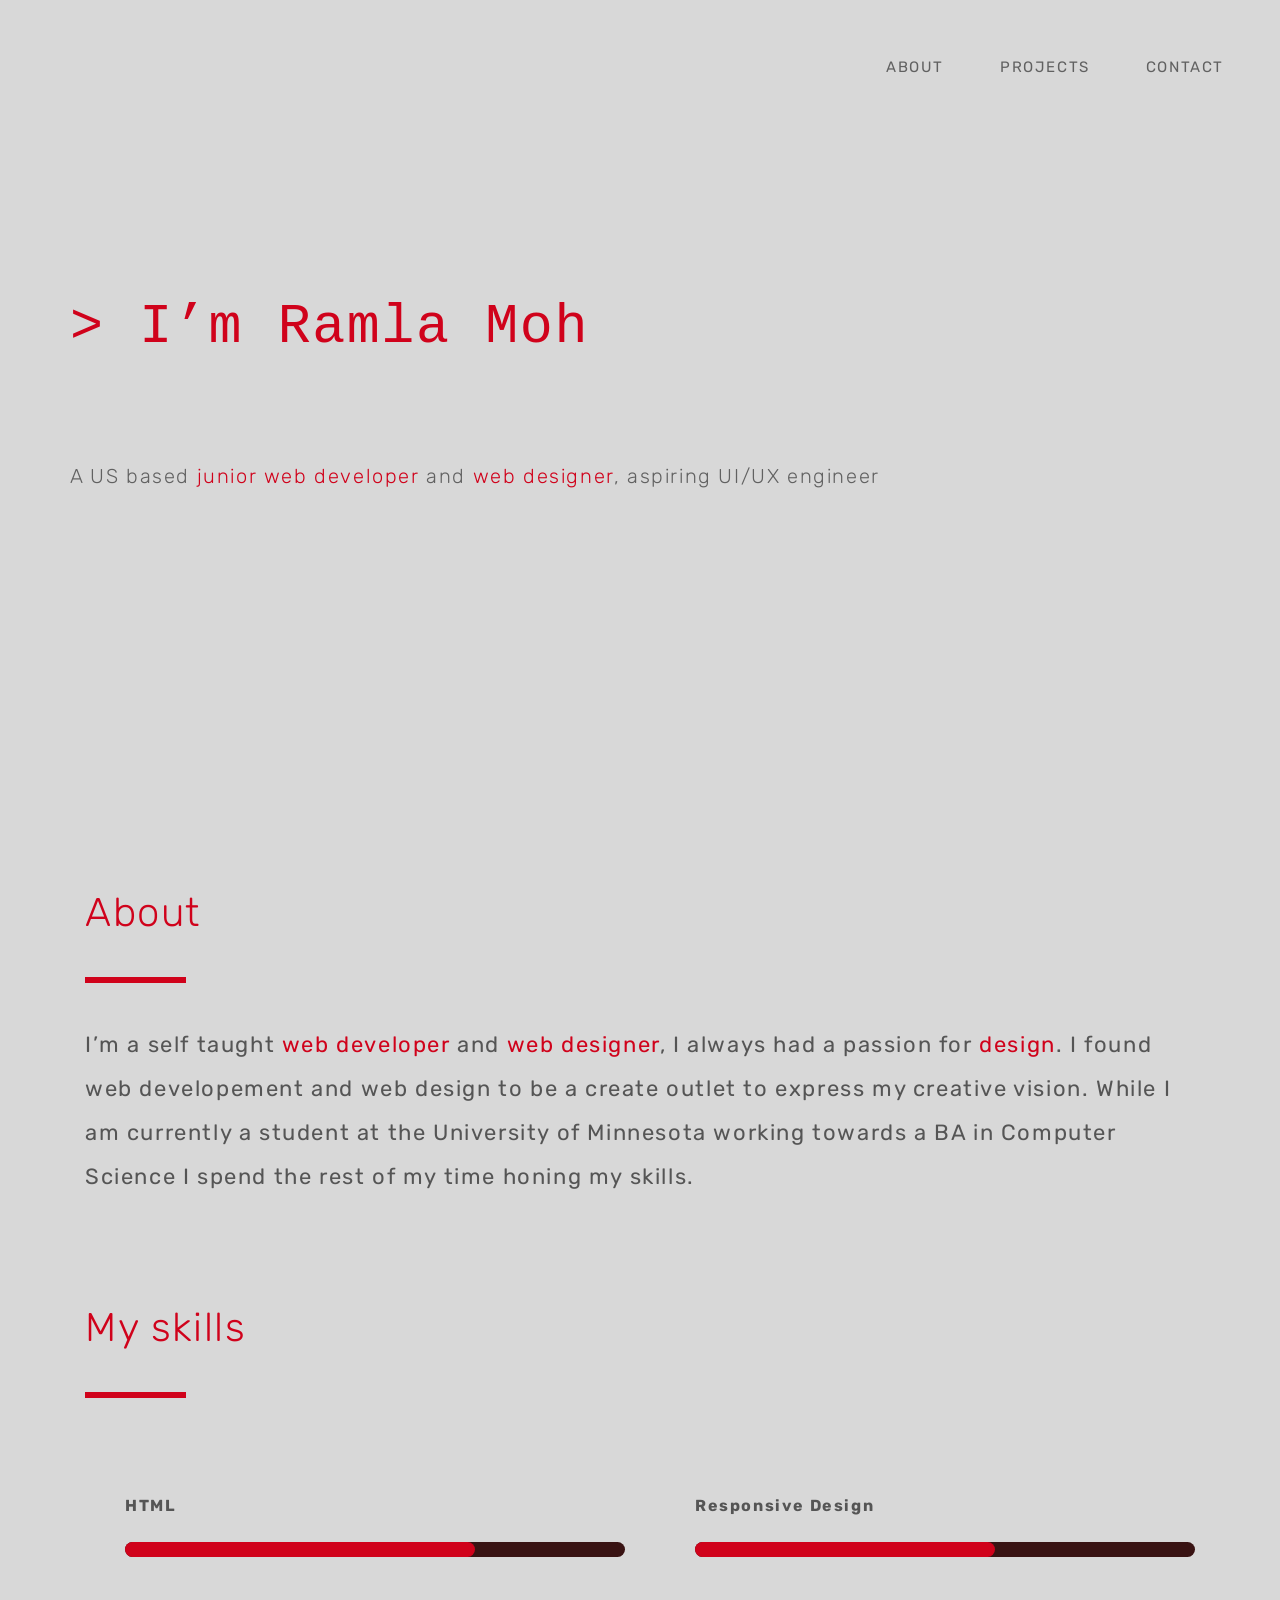
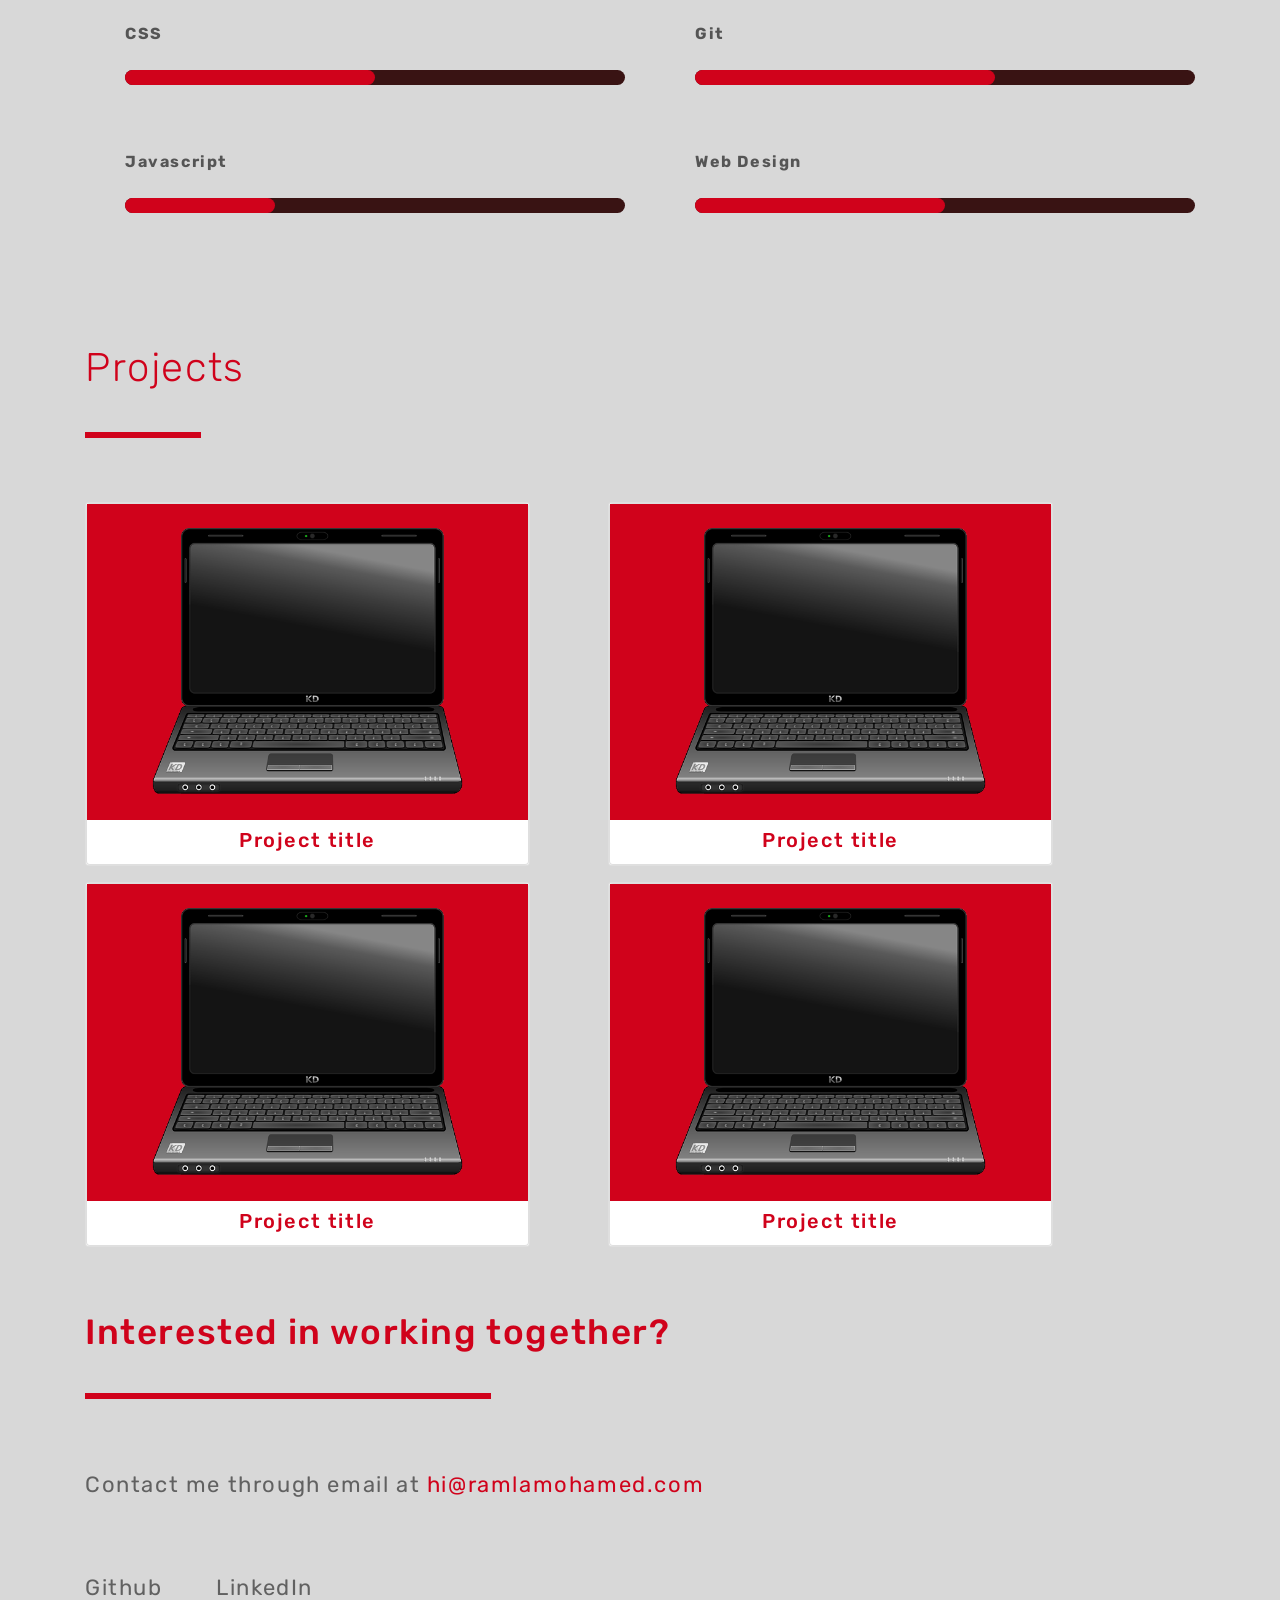
<file: index.html>
<!DOCTYPE html>
<html lang="en" dir="ltr">
  <head>
    <meta charset="utf-8">
    <title></title>
    <link rel="stylesheet" href="https://stackpath.bootstrapcdn.com/bootstrap/4.3.1/css/bootstrap.min.css" integrity="sha384-ggOyR0iXCbMQv3Xipma34MD+dH/1fQ784/j6cY/iJTQUOhcWr7x9JvoRxT2MZw1T" crossorigin="anonymous">
    <link rel="stylesheet" href="landingpage.css">
    <link rel="stylesheet" href="https://use.fontawesome.com/releases/v5.4.1/css/all.css" integrity="sha384-5sAR7xN1Nv6T6+dT2mhtzEpVJvfS3NScPQTrOxhwjIuvcA67KV2R5Jz6kr4abQsz"
        crossorigin="anonymous">
    <link href="https://fonts.googleapis.com/css?family=Rubik:400,700&display=swap" rel="stylesheet">

  </head>
  <body>
<div id="page-1">
  <div class="header">
    <nav class="navbar navbar-expand-md pt-5 pr-5 ">

    <button class="navbar-toggler" type="button" data-toggle="collapse" data-target="#navbarNav" aria-controls="navbarNav" aria-expanded="false" aria-label="Toggle navigation">
      <span class="navbar-toggler-icon"></span>
    </button>
 <div class="collapse navbar-collapse" id="navbarNav">

      <ul class="navbar-nav ml-auto">
        <li class="nav-item">
          <a class ="nav-link pl-5 about" href="#page-2">ABOUT</a>
        </li>
          <li class="nav-item">
          <a class ="nav-link pl-5" href="#page-3">PROJECTS</a>
        </li>
        <li class="nav-item">
          <a class ="nav-link pl-5 contact" href="#page-4">CONTACT</a>
        </li>
      </ul>
    </div>
    </nav>
    <div class="container justify-content-end px-0">
      <h1 class="display-1" id="cmd"> </h1>

      <p class="lead">A US based <span class="red">junior web developer</span> and <span class="red">web designer</span>, aspiring UI/UX engineer</p>
    </div>

  </div>
</div>
<div id="page-2">

<div class="container justify-content-start">
  <h1 class="display-4 pb-4">About</h1>
  <hr align="left">
  <p class="pt-4">I’m a self taught <span class="red">web developer</span> and <span class="red">web designer</span>, I always had a passion for <span class="red">design</span>. I found web developement and web design to be a create outlet to express my creative vision. While I am currently a student at the University of Minnesota working towards a BA in Computer Science I spend the rest of my time honing my skills.
</p>

</div>
<div class="container justify-content-start">

<h1 class="display-4 pb-4">My skills</h1>
<hr align="left">
<div class="row justify-content-start">
  <div class="col-6">
    <ul>
      <li class="html pb-4">HTML</li>
      <li class="css pb-4">CSS</li>
      <li class="javascript pb-4">Javascript</li>
    </ul>
  </div>
  <div class="col-6">
    <ul>
      <li class="repdesign pb-4">Responsive Design</li>
      <li class="git pb-4">Git</li>
      <li class="webdesign pb-4">Web Design</li>
    </ul>
  </div>
</div>
</div>

</div>


<div id="page-3" class="pt-5">
  <div class="container pt-5">
    <h1 class="display-4  pt-5 pb-4">Projects</h1>
    <hr align="left">
    <div class="row  pt-5 justify-content-start">
      <div class="col-md-5 col-sm-4 mr-5 pb-3">
        <div class="card">
        <div class="card">
          <div class="img-bg">
          <img class="card-img-top p-4" src="laptop-158648_640.png" alt="Card image">
        </div>
    <h5 class="card-title text-center pt-2">Project title</h5>
  </div>
      </div>
    </div>
    <div class="col-md-5 col-sm-4 mr-5 pb-3">
      <div class="card">
      <div class="card">
        <div class="img-bg">
        <img class="card-img-top p-4" src="laptop-158648_640.png" alt="Card image">
      </div>
  <h5 class="card-title text-center pt-2">Project title</h5>
</div>
    </div>
  </div>
  <div class="col-md-5 col-sm-4 mr-5 pb-3">
    <div class="card">
    <div class="card">
      <div class="img-bg">
      <img class="card-img-top p-4" src="laptop-158648_640.png" alt="Card image">
    </div>
<h5 class="card-title text-center pt-2">Project title</h5>
</div>
  </div>
</div>
<div class="col-md-5 col-sm-4 mr-5 pb-3">
  <div class="card">
  <div class="card">
    <div class="img-bg">
    <img class="card-img-top p-4" src="laptop-158648_640.png" alt="Card image">
  </div>
<h5 class="card-title text-center pt-2">Project title</h5>
</div>
</div>
</div>

</div>
</div>
    </div>

  </div>
</div>

<div id="page-4">
  <div class="background-image">
  </div>
<div class="container">
  <h1 class="display-5 pb-4">Interested in working together?</h1>
  <hr align="left">
  <p class="pb-5 pt-5" >Contact me through email at <span class="red">hi@ramlamohamed.com</span>
</p>
<a href="#" class="pr-5">Github</a>
<a href="#">LinkedIn</a>
</div>
</div>


<script src="https://code.jquery.com/jquery-3.2.1.slim.min.js" integrity="sha384-KJ3o2DKtIkvYIK3UENzmM7KCkRr/rE9/Qpg6aAZGJwFDMVNA/GpGFF93hXpG5KkN" crossorigin="anonymous"></script>
<script src="https://cdnjs.cloudflare.com/ajax/libs/popper.js/1.12.9/umd/popper.min.js" integrity="sha384-ApNbgh9B+Y1QKtv3Rn7W3mgPxhU9K/ScQsAP7hUibX39j7fakFPskvXusvfa0b4Q" crossorigin="anonymous"></script>
<script src="https://maxcdn.bootstrapcdn.com/bootstrap/4.0.0/js/bootstrap.min.js" integrity="sha384-JZR6Spejh4U02d8jOt6vLEHfe/JQGiRRSQQxSfFWpi1MquVdAyjUar5+76PVCmYl" crossorigin="anonymous"></script>
<script type="text/javascript">
var speed = 100;
var i=0;
var txt = "> I’m Ramla Mohamed";
function cmdPrompt(){
  if(i<txt.length){
    document.getElementById("cmd").innerHTML+=txt.charAt(i);
    i++;
    setTimeout(cmdPrompt,speed);
  }
}
cmdPrompt();
  
   $(document).ready(function() {
 // executes when HTML-Document is loaded and DOM is ready
console.log("document is ready");


  $( ".card" ).hover(
  function() {
    $(this).addClass('shadow-lg').css('cursor', 'pointer');
  }, function() {
    $(this).removeClass('shadow-lg');
  }
);

});
</script>
  </body>
</html>
</file>
<file: landingpage.css>
body{
font-family: 'Rubik', sans-serif;
  letter-spacing: 0.1rem;
  background-color: #D8D8D8;



}




.navbar .nav-link{
  color:#616161;
  font-size:15px;
}

.navbar .nav-link:hover{
    color:#D0021B;
}
#page-1 .container p{
  margin-top:100px;
  margin-left: 0px;
  color: #616161;
}

#page-1 .container h1{
  margin-top:200px;
  margin-left: 0px;
  font-family: "Courier New", Courier;
  font-size: 55px;

  color:#D0021B;

}
.red {
  color:#D0021B;
}

#page-2{
    height:1000px;
  background-color: #D8D8D8;
}

#page-2 .container h1{
    padding-top: 8%;
      color: #D0021B;
      font-size:40px;
}

#page-2 .container p{
    line-height: 2em;
      color: #555555;
    font-size:22px;
}

#page-2 li{
  position: relative;
  list-style: none;
  margin: 80px 0px;
  font-weight: bold;
  color: #555555;

}

#page-2 li:before{
  content:"";
  position: absolute;;
  top: 100%;
  left:0;
  width: 100%;
  height: 15px;
  background-color: #391313;
  border-radius: 1000px;
}

#page-2 li:after{
  content:"";
  position: absolute;;
  top: 100%;
  left:0;
  width: 0;
  height: 15px;
  background-color: #D0021B;
  border-radius: 1000px;
  animation-duration: .7s;
  animation-timing-function: ease;
  animation-fill-mode: forwards;
}

#page-2 li.html:after{
  animation-name: html;
}

#page-2 li.css:after{
  animation-name: css;
}

#page-2 li.javascript:after{
  animation-name: javascript;
}
#page-2 li.git:after{
  animation-name: git;
}
#page-2 li.webdesign:after{
  animation-name: webdesign;
}
#page-2 li.repdesign:after{
  animation-name: repdesign;
}

@keyframes html {
  to{
    width:70%;
  }
}

@keyframes css {
  to{
    width:50%;
  }
}

@keyframes javascript {
  to{
    width:30%;
  }
}
@keyframes git {
  to{
    width:60%;
  }
}
@keyframes webdesign {
  to{
    width:50%;
  }
}
@keyframes repdesign {
  to{
    width:60%;
  }
}



html {
  scroll-behavior: smooth;

}

#page-3{
  height: 1000px;
  background-color: #D8D8D8;


}
.img-bg{
  background-color: #D0021B;
}

#page-3 .container h1{
    padding-top: 15%;
      color: #D0021B;
      font-size:40px;

}
#page-3 img{
height: auto;
}
.card-title{
  color:#D0021B;
}
#page-3 hr{
  border: 3px solid #D0021B;
  width: 110px;
  align:left;
}

#page-1{
  height:800px;
  background-color: #D8D8D8;
}

#page-2 hr{
  border: 3px solid #D0021B;
  width: 95px;
  align:left;
}

#page-4{
  height: 550px;
  background-color: #D8D8D8;

}

#page-4 hr{
  border: 3px solid #D0021B;
  width: 400px;
  align:left;
}

#page-4 a{
  font-size:22px;
  color:#616161;
}


#page-4 a:hover{
  color:#D0021B;
  margin-bottom: 10px;
  text-decoration: none;
}


#page-4 h1{
  padding-top: 10%;
  font-size:35px;
    color: #D0021B;

}

#page-4 .container p{
    line-height: 2em;
    color:#616161;
    font-size:22px;
}
</file>
